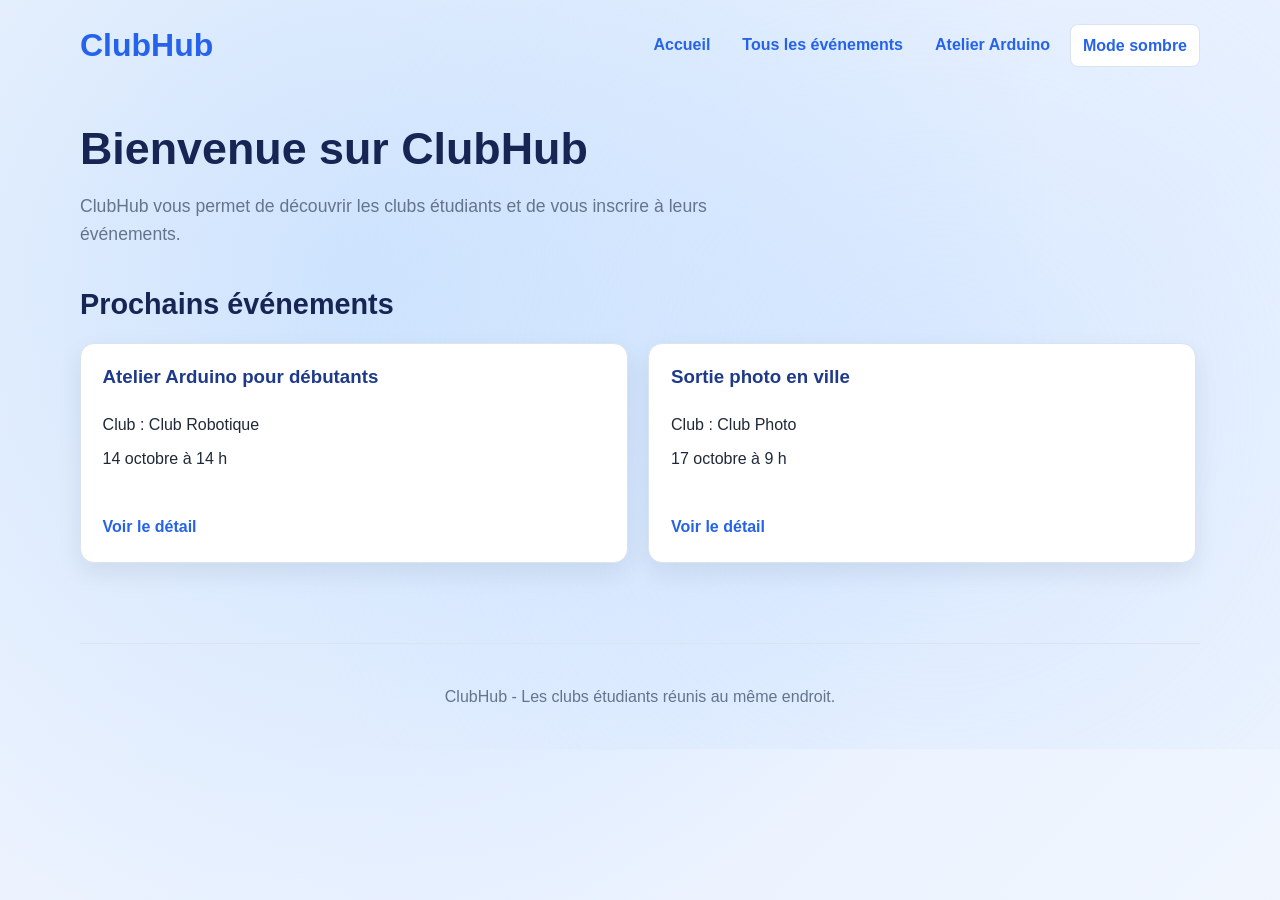
<file: index.html>
<!DOCTYPE html>
<html lang="fr">
<head>
    <meta charset="UTF-8">
    <meta name="viewport" content="width=device-width, initial-scale=1.0">
    <link rel="stylesheet" href="css/style.css">
    <script>
        (() => {
            const theme = localStorage.getItem('clubhub-theme');
            if (theme === 'dark') document.documentElement.dataset.theme = 'dark';
        })();
    </script>
    <title>ClubHub - Accueil</title>
</head>
<body>
    <header>
        <h1>ClubHub </h1>
        <nav>
            <ul>
                <li><a href="index.html">Accueil</a></li>
                <li><a href="evenements.html">Tous les événements</a></li>
                <li><a href="evenement.html">Atelier Arduino</a></li>
                <li><button class="theme-toggle" type="button">Mode sombre</button></li>
            </ul>
        </nav>
    </header>

    <main>
        <h1>Bienvenue sur ClubHub</h1>
        <p>ClubHub vous permet de découvrir les clubs étudiants et de vous inscrire à leurs événements.</p>

        <section>
            <h2 id="prochains-evenements">Prochains événements</h2>
            <article>
                <h3>Atelier Arduino pour débutants</h3>
                <p>Club : Club Robotique</p>
                <p><time datetime="2026-10-14T14:00">14 octobre à 14 h</time></p>
                <a href="evenement.html">Voir le détail</a>
            </article>
            <article>
                <h3>Sortie photo en ville</h3>
                <p>Club : Club Photo</p>
                <p><time datetime="2026-10-17T09:00">17 octobre à 9 h</time></p>
                <a href="evenement.html">Voir le détail</a>
            </article>
        </section>
    </main>

    <footer>
        <p>ClubHub - Les clubs étudiants réunis au même endroit.</p>
    </footer>
    <script src="js/app.js" defer></script>
</body>
</html>
</file>
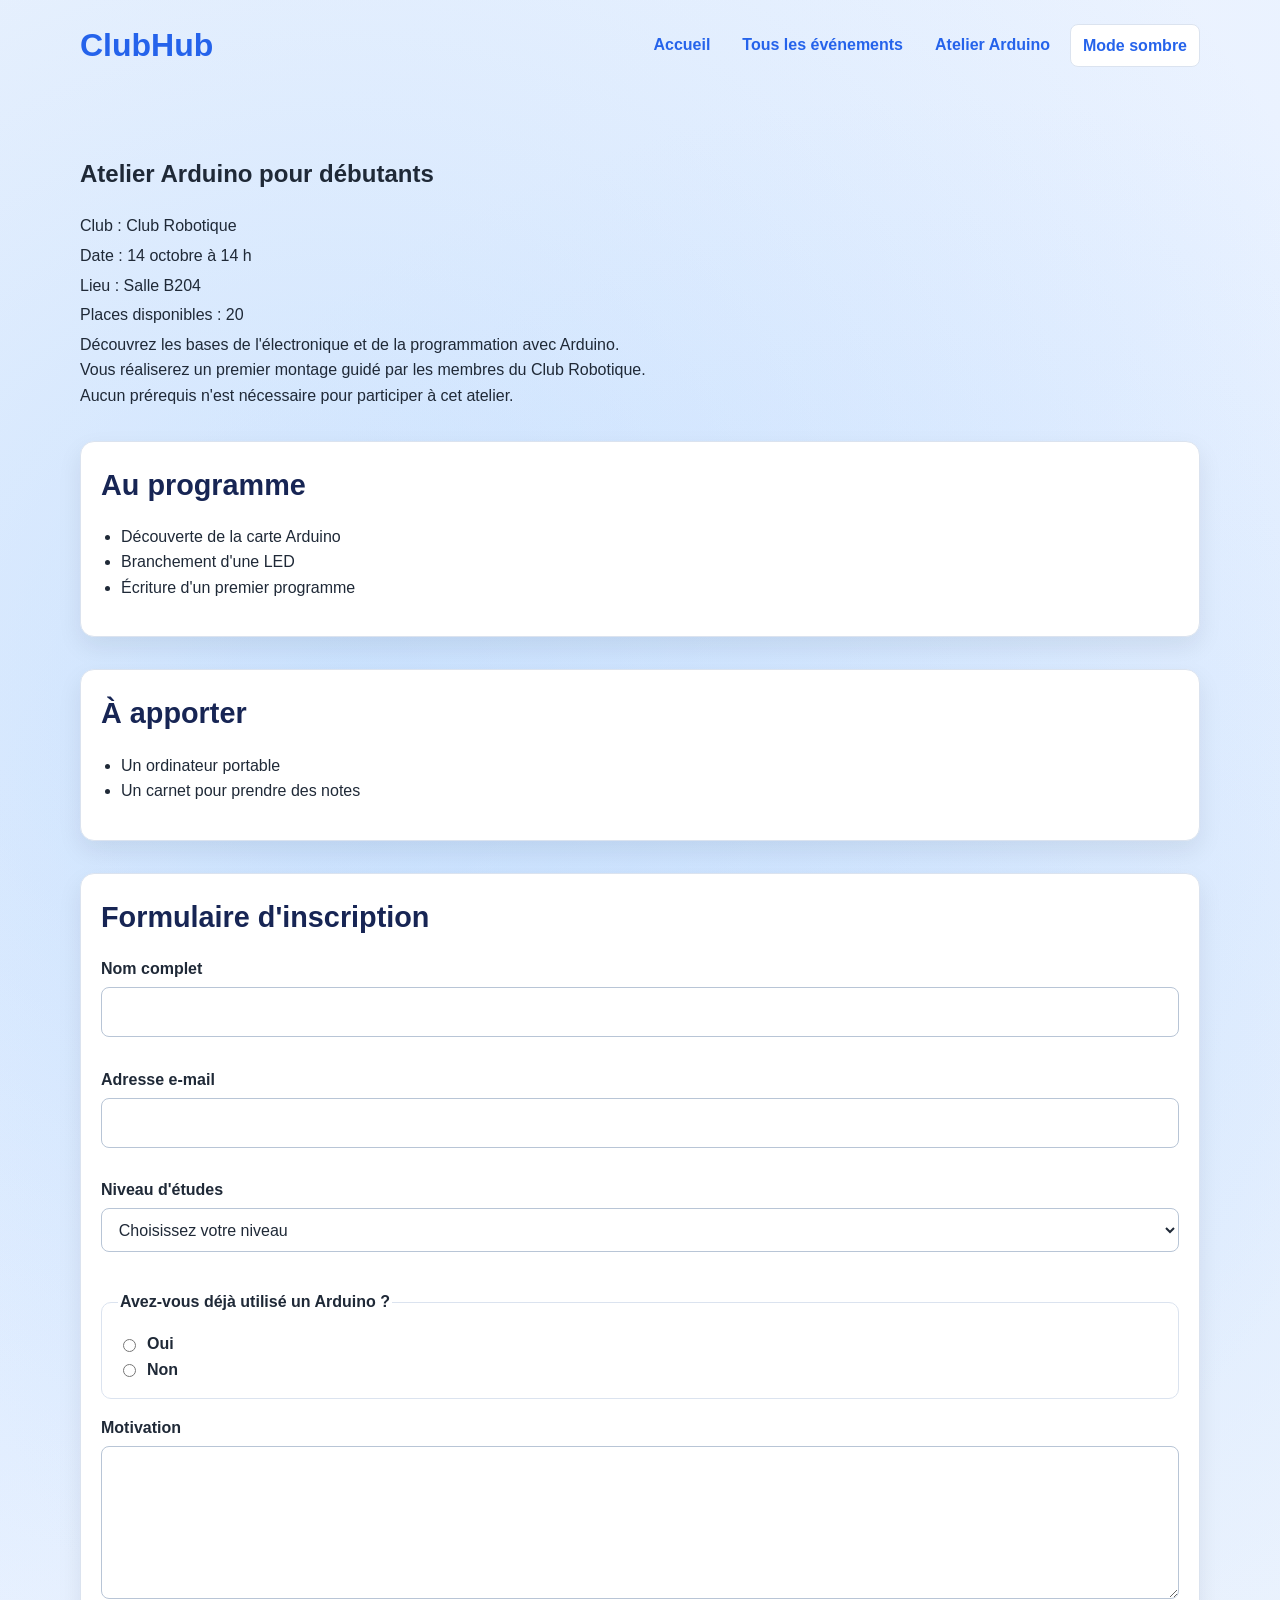
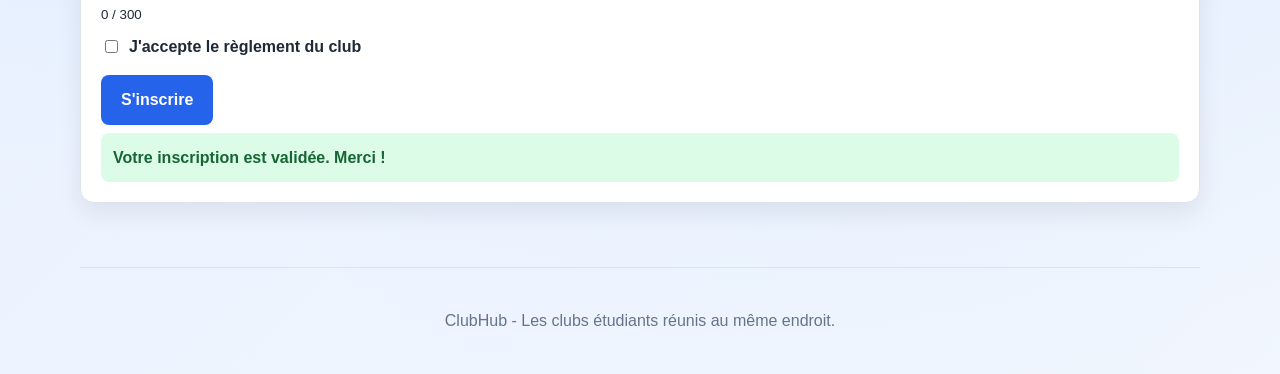
<file: evenement.html>
<!DOCTYPE html>
<html lang="fr">
<head>
    <meta charset="UTF-8">
    <meta name="viewport" content="width=device-width, initial-scale=1.0">
    <link rel="stylesheet" href="css/style.css">
    <script>
        (() => {
            const theme = localStorage.getItem('clubhub-theme');
            if (theme === 'dark') document.documentElement.dataset.theme = 'dark';
        })();
    </script>
    <title>ClubHub - Atelier Arduino</title>
</head>
<body>
    <header>
        <h1>ClubHub</h1>
        <nav>
            <ul>
                <li><a href="index.html">Accueil</a></li>
                <li><a href="evenements.html">Tous les événements</a></li>
                <li><a href="evenement.html">Atelier Arduino</a></li>
                <li><button class="theme-toggle" type="button">Mode sombre</button></li>
            </ul>
        </nav>
    </header>

    <main>
        <article>
            <h1>Atelier Arduino pour débutants</h1>
            <p>Club : Club Robotique</p>
            <p>Date : <time datetime="2026-10-14T14:00">14 octobre à 14 h</time></p>
            <p>Lieu : Salle B204</p>
            <p>Places disponibles : 20</p>

            <p>Découvrez les bases de l'électronique et de la programmation avec Arduino.<br>
                Vous réaliserez un premier montage guidé par les membres du Club Robotique.<br>
                Aucun prérequis n'est nécessaire pour participer à cet atelier.</p>

            <section>
                <h2 id="programme">Au programme</h2>
                <ul>
                    <li>Découverte de la carte Arduino</li>
                    <li>Branchement d'une LED</li>
                    <li>Écriture d'un premier programme</li>
                </ul>
            </section>

            <section>
                <h2 id="apporter">À apporter</h2>
                <ul>
                    <li>Un ordinateur portable</li>
                    <li>Un carnet pour prendre des notes</li>
                </ul>
            </section>

            <section aria-labelledby="inscription">
                <h2 id="inscription">Formulaire d'inscription</h2>
                <form id="inscription-form" action="inscription.php" method="post" novalidate>
                    <p>
                        <label for="nom-complet">Nom complet</label>
                        <input type="text" id="nom-complet" name="nom_complet" minlength="3" required aria-describedby="nom-error">
                        <small id="nom-error" class="field-error"></small>
                    </p>
                    <p>
                        <label for="email">Adresse e-mail</label>
                        <input type="email" id="email" name="email" required aria-describedby="email-error">
                        <small id="email-error" class="field-error"></small>
                    </p>
                    <p>
                        <label for="niveau">Niveau d'études</label>
                        <select id="niveau" name="niveau" required aria-describedby="niveau-error">
                            <option value="">Choisissez votre niveau</option>
                            <option value="1re-annee">1re année</option>
                            <option value="2e-annee">2e année</option>
                            <option value="3e-annee">3e année</option>
                        </select>
                        <small id="niveau-error" class="field-error"></small>
                    </p>
                    <fieldset>
                        <legend>Avez-vous déjà utilisé un Arduino ?</legend>
                        <p>
                            <input type="radio" id="arduino-oui" name="a_deja_utilise_arduino" value="oui">
                            <label for="arduino-oui">Oui</label>
                        </p>
                        <p>
                            <input type="radio" id="arduino-non" name="a_deja_utilise_arduino" value="non">
                            <label for="arduino-non">Non</label>
                        </p>
                    </fieldset>
                    <p>
                        <label for="motivation">Motivation</label>
                        <textarea id="motivation" name="motivation" rows="5" cols="40" maxlength="300" aria-describedby="motivation-count"></textarea>
                        <small id="motivation-count">0 / 300</small>
                    </p>
                    <p>
                        <input type="checkbox" id="reglement" name="accepte_reglement" value="oui" required aria-describedby="reglement-error">
                        <label for="reglement">J'accepte le règlement du club</label>
                        <small id="reglement-error" class="field-error"></small>
                    </p>
                    <button type="submit">S'inscrire</button>
                    <p class="form-success" hidden>Votre inscription est validée. Merci !</p>
                </form>
            </section>
        </article>
    </main>

    <footer>
        <p>ClubHub - Les clubs étudiants réunis au même endroit.</p>
    </footer>
    <script src="js/app.js" defer></script>
</body>
</html>
</file>
<file: css/style.css>
:root {
    --color-primary: #2563eb;
    --color-primary-dark: #1d4ed8;
    --color-background: #f4f7fb;
    --color-surface: #ffffff;
    --color-text: #1f2937;
    --color-muted: #64748b;
    --color-border: #dbe3ef;
    --color-shadow: 0 10px 25px rgba(15, 23, 42, 0.08);
    --radius: 14px;
}

[data-theme="dark"] {
    --color-primary: #93c5fd;
    --color-primary-dark: #bfdbfe;
    --color-background: #0f172a;
    --color-surface: #1e293b;
    --color-text: #e2e8f0;
    --color-muted: #cbd5e1;
    --color-border: #475569;
    --color-shadow: 0 10px 25px rgba(0, 0, 0, 0.3);
}

@view-transition {
    navigation: auto;
}

::view-transition-old(root),
::view-transition-new(root) {
    animation-duration: 360ms;
    animation-timing-function: ease-out;
}

::view-transition-old(root) {
    animation-name: page-out;
}

::view-transition-new(root) {
    animation-name: page-in;
}

* {
    box-sizing: border-box;
}

html {
    scroll-behavior: smooth;
}

body {
    margin: 0;
    min-width: 320px;
    color: var(--color-text);
    background:
        radial-gradient(circle at 15% 20%, rgba(147, 197, 253, 0.35), transparent 32%),
        radial-gradient(circle at 85% 75%, rgba(191, 219, 254, 0.4), transparent 30%),
        linear-gradient(
            135deg,
            #f4f7fb 0%,
            #eaf2ff 35%,
            #f8fafc 65%,
            #e0ecff 100%
        );
    background-size: 180% 180%, 180% 180%, 300% 300%;
    background-position: 0% 0%, 100% 100%, 0% 50%;
    animation:
        page-in 420ms ease-out both,
        background-flow 18s ease-in-out infinite;
}

[data-theme="dark"] body {
    background: var(--color-background);
}

@keyframes page-in {
    from {
        opacity: 0;
        transform: translateY(0.75rem);
    }

    to {
        opacity: 1;
        transform: translateY(0);
    }
}

@keyframes page-out {
    from {
        opacity: 1;
        transform: translateY(0);
    }

    to {
        opacity: 0;
        transform: translateY(-0.5rem);
    }
}

@keyframes background-flow {
    0% {
        background-position: 0% 0%, 100% 100%, 0% 50%;
    }

    50% {
        background-position: 100% 50%, 0% 50%, 100% 50%;
    }

    100% {
        background-position: 0% 0%, 100% 100%, 0% 50%;
    }
}

@media (prefers-reduced-motion: reduce) {
    body {
        animation: none;
    }

    ::view-transition-old(root),
    ::view-transition-new(root) {
        animation: none;
    }
}

body {
    font-family: Arial, Helvetica, sans-serif;
    font-size: 1rem;
    line-height: 1.6;
}

header,
main,
footer {
    width: min(1120px, calc(100% - 2rem));
    margin-inline: auto;
}

header {
    display: flex;
    align-items: center;
    justify-content: space-between;
    gap: 1.5rem;
    padding: 1.25rem 0;
    /* background-color: var(--color-primary-dark); */
}

header h1 {
    margin: 0;
    color: var(--color-primary);
    font-size: clamp(1.5rem, 3vw, 2rem);
}

nav ul {
    display: flex;
    flex-wrap: wrap;
    justify-content: flex-end;
    gap: 0.5rem;
    margin: 0;
    padding: 0;
    list-style: none;
}

nav a,
a {
    color: var(--color-primary);
    font-weight: 700;
    text-decoration: none;
}

nav a {
    display: block;
    padding: 0.5rem 0.75rem;
    border-radius: 8px;
}

nav a:hover,
nav a:focus-visible,
a:hover,
a:focus-visible {
    color: var(--color-primary-dark);
    text-decoration: underline;
}

.theme-toggle,
.favorite-toggle {
    border: 1px solid var(--color-border);
    border-radius: 8px;
    color: var(--color-primary);
    background: var(--color-surface);
    cursor: pointer;
    font: inherit;
    font-weight: 700;
}

.theme-toggle {
    padding: 0.5rem 0.75rem;
}

.event-controls {
    display: grid;
    grid-template-columns: auto minmax(12rem, 1fr) auto minmax(12rem, 1fr);
    align-items: center;
    gap: 0.75rem;
    padding: 1rem;
    border: 1px solid var(--color-border);
    border-radius: var(--radius);
    background: var(--color-surface);
}

.event-controls input,
.event-controls select {
    min-width: 0;
    padding: 0.65rem;
    border: 1px solid var(--color-border);
    border-radius: 8px;
    color: var(--color-text);
    background: var(--color-surface);
    font: inherit;
}

.checkbox-label {
    grid-column: 1 / -1;
}

.favorite-toggle {
    align-self: flex-end;
    padding: 0.25rem 0.55rem;
    color: #f59e0b;
    font-size: 1.5rem;
    line-height: 1;
}

.results-count {
    color: var(--color-muted);
    font-weight: 700;
}

.empty-message {
    padding: 1rem;
    border: 1px solid var(--color-border);
    border-radius: var(--radius);
    background: var(--color-surface);
}

.field-error {
    min-height: 1.2em;
    color: #b91c1c;
    font-weight: 700;
}

.is-invalid {
    border-color: #dc2626 !important;
}

.form-success {
    padding: 0.75rem;
    border-radius: 8px;
    color: #166534;
    background: #dcfce7;
    font-weight: 700;
}

.is-near-limit {
    color: #b45309;
    font-weight: 700;
}

[data-theme="dark"] th,
[data-theme="dark"] tr:nth-child(even),
[data-theme="dark"] #inscription-form input:not([type="radio"]):not([type="checkbox"]),
[data-theme="dark"] #inscription-form select,
[data-theme="dark"] #inscription-form textarea {
    color: var(--color-text);
    background: #334155;
}

nav a:hover,
nav a:focus-visible {
    background: #dbeafe;
    text-decoration: none;
}

main {
    padding: 2rem 0 4rem;
}

main > h1 {
    margin: 0 0 0.75rem;
    color: #172554;
    font-size: clamp(1.8rem, 4vw, 2.8rem);
    line-height: 1.15;
}

main > p {
    max-width: 720px;
    color: var(--color-muted);
    font-size: 1.1rem;
}

section,
main > article,
main > figure {
    margin-top: 2rem;
}

section h2 {
    margin-bottom: 1rem;
    color: #172554;
    font-size: clamp(1.35rem, 3vw, 1.8rem);
}

section article {
    display: inline-flex;
    width: calc(50% - 0.75rem);
    min-height: 220px;
    margin: 0 1rem 1rem 0;
    padding: 1.35rem;
    vertical-align: top;
    flex-direction: column;
    align-items: flex-start;
    border: 1px solid var(--color-border);
    border-radius: var(--radius);
    background: var(--color-surface);
    box-shadow: var(--color-shadow);
}

section article:nth-of-type(even) {
    margin-right: 0;
}

article h3 {
    margin-top: 0;
    color: #1e3a8a;
    line-height: 1.3;
}

article p {
    margin: 0.25rem 0;
}

section article a {
    margin-top: auto;
    padding-top: 0.75rem;
}

table {
    width: 100%;
    border-collapse: collapse;
    overflow: hidden;
    border: 1px solid var(--color-border);
    border-radius: var(--radius);
    background: var(--color-surface);
    box-shadow: var(--color-shadow);
}

caption {
    margin-bottom: 0.75rem;
    color: var(--color-muted);
    font-weight: 700;
    text-align: left;
}

th,
td {
    padding: 0.85rem 1rem;
    border: 1px solid var(--color-border);
    text-align: left;
}

th {
    color: #172554;
    background: #dbeafe;
}

tr:nth-child(even) {
    background: #f8fafc;
}

figure {
    padding: 1rem;
    border: 1px solid var(--color-border);
    border-radius: var(--radius);
    background: var(--color-surface);
    box-shadow: var(--color-shadow);
}

figure img {
    display: block;
    width: min(100%, 640px);
    height: auto;
    margin-inline: auto;
    border-radius: 10px;
}

figcaption {
    margin-top: 0.75rem;
    color: var(--color-muted);
    text-align: center;
}

ul {
    padding-left: 1.25rem;
}

article section {
    padding: 1.25rem;
    border: 1px solid var(--color-border);
    border-radius: var(--radius);
    background: var(--color-surface);
    box-shadow: var(--color-shadow);
}

#programme,
#apporter,
#inscription,
#liste-evenements,
#recapitulatif-evenements,
#prochains-evenements {
    margin-top: 0;
}

#inscription-form {
    display: grid;
    gap: 0.5rem;
}

#inscription-form p {
    display: grid;
    gap: 0.35rem;
    margin: 0;
}

#inscription-form label,
#inscription-form legend {
    font-weight: 700;
}

#inscription-form input:not([type="radio"]):not([type="checkbox"]),
#inscription-form select,
#inscription-form textarea {
    width: 100%;
    padding: 0.7rem 0.8rem;
    border: 1px solid #b8c5d6;
    border-radius: 8px;
    color: var(--color-text);
    background: #fff;
    font: inherit;
}

#inscription-form input:focus,
#inscription-form select:focus,
#inscription-form textarea:focus {
    outline: 3px solid rgba(37, 99, 235, 0.2);
    border-color: var(--color-primary);
}

#inscription-form fieldset {
    margin: 0.5rem 0;
    padding: 1rem;
    border: 1px solid var(--color-border);
    border-radius: 10px;
}

#inscription-form fieldset p,
#inscription-form p:has(input[type="checkbox"]) {
    display: flex;
    align-items: center;
    gap: 0.5rem;
}

#inscription-form button {
    width: fit-content;
    margin-top: 0.5rem;
    padding: 0.75rem 1.25rem;
    border: 0;
    border-radius: 8px;
    color: #fff;
    background: var(--color-primary);
    cursor: pointer;
    font: inherit;
    font-weight: 700;
}

#inscription-form button:hover,
#inscription-form button:focus-visible {
    background: var(--color-primary-dark);
}

footer {
    padding: 1.5rem 0;
    border-top: 1px solid var(--color-border);
    color: var(--color-muted);
    text-align: center;
}

@media (max-width: 700px) {
    header {
        align-items: flex-start;
        flex-direction: column;
        gap: 0.75rem;
    }

    nav ul {
        justify-content: flex-start;
    }

    main {
        padding-top: 1rem;
    }

    section article {
        display: flex;
        width: 100%;
        margin-right: 0;
    }

    table {
        display: block;
        overflow-x: auto;
        white-space: nowrap;
    }

    th,
    td {
        padding: 0.7rem;
    }
}

@media (max-width: 420px) {
    header,
    main,
    footer {
        width: min(100% - 1.25rem, 1120px);
    }

    nav a {
        padding: 0.4rem 0.55rem;
        font-size: 0.9rem;
    }

    article section,
    figure,
    section article {
        padding: 1rem;
    }
}
</file>
